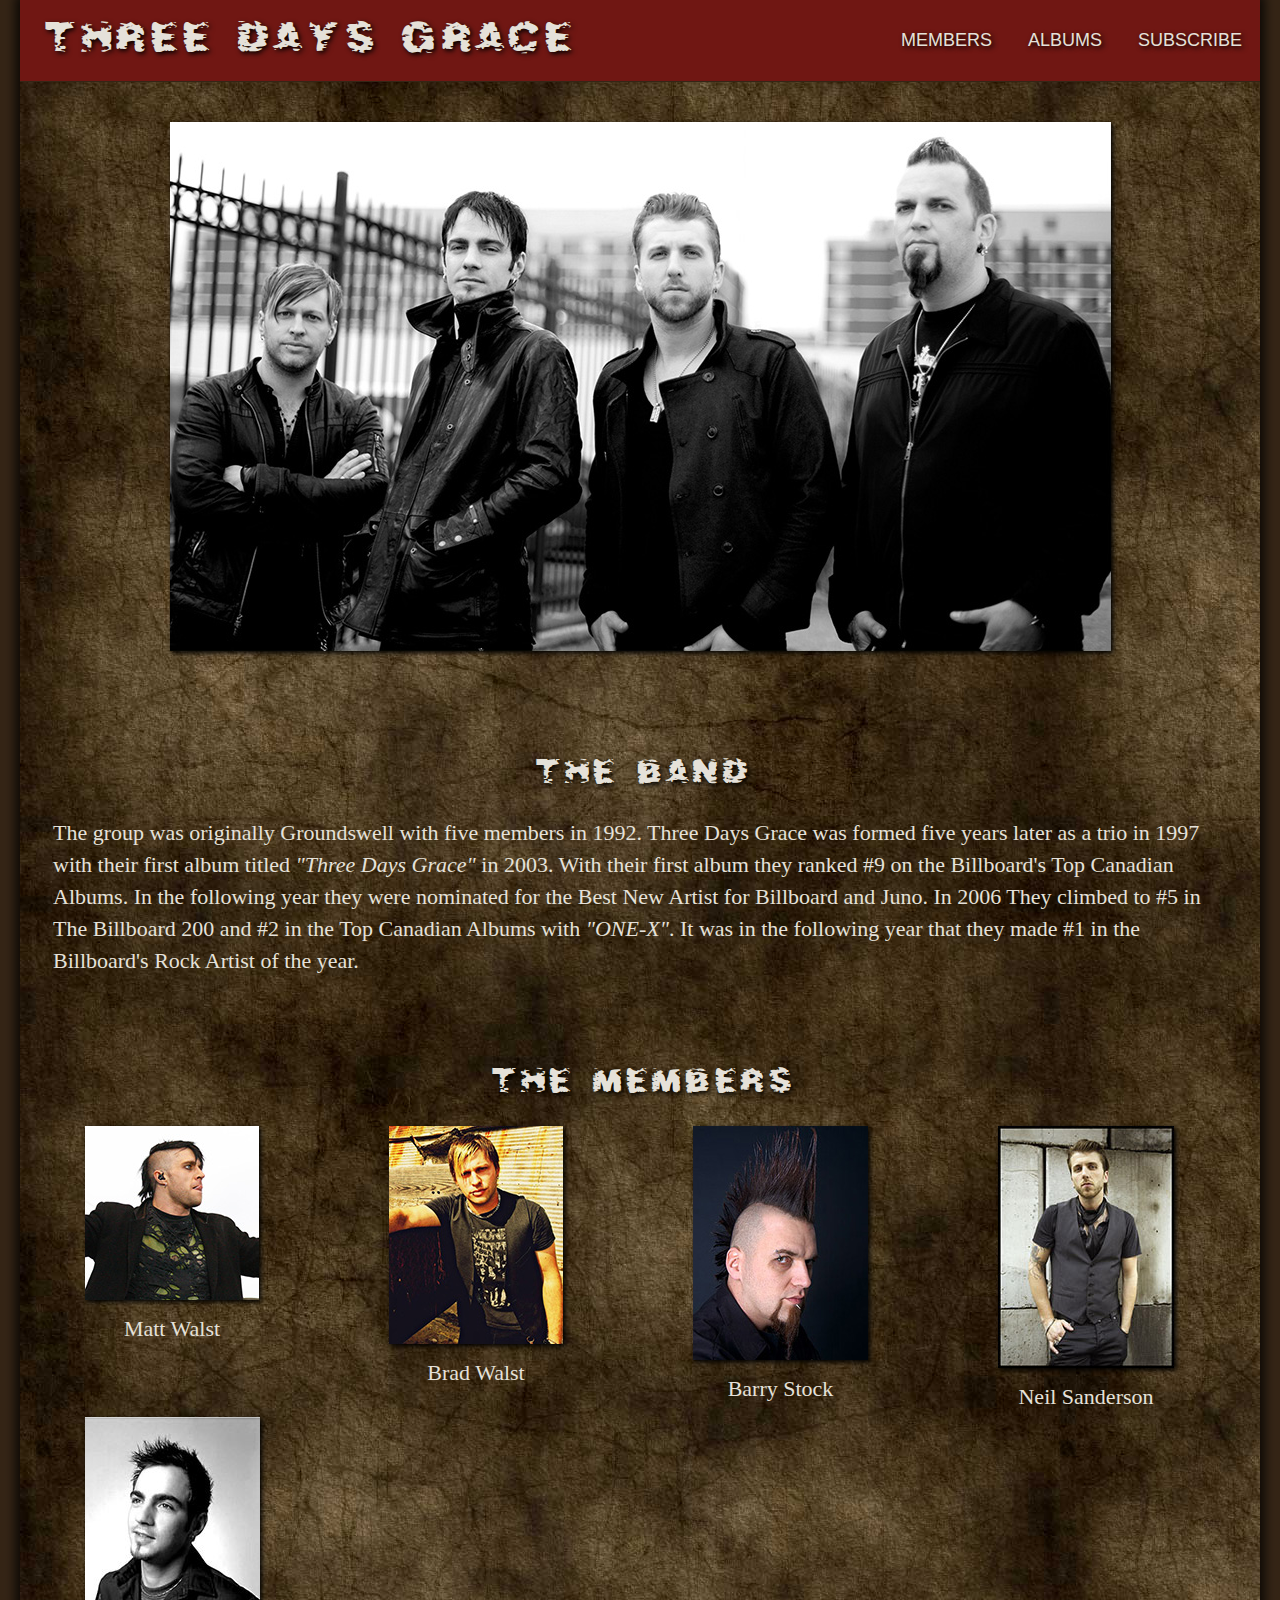
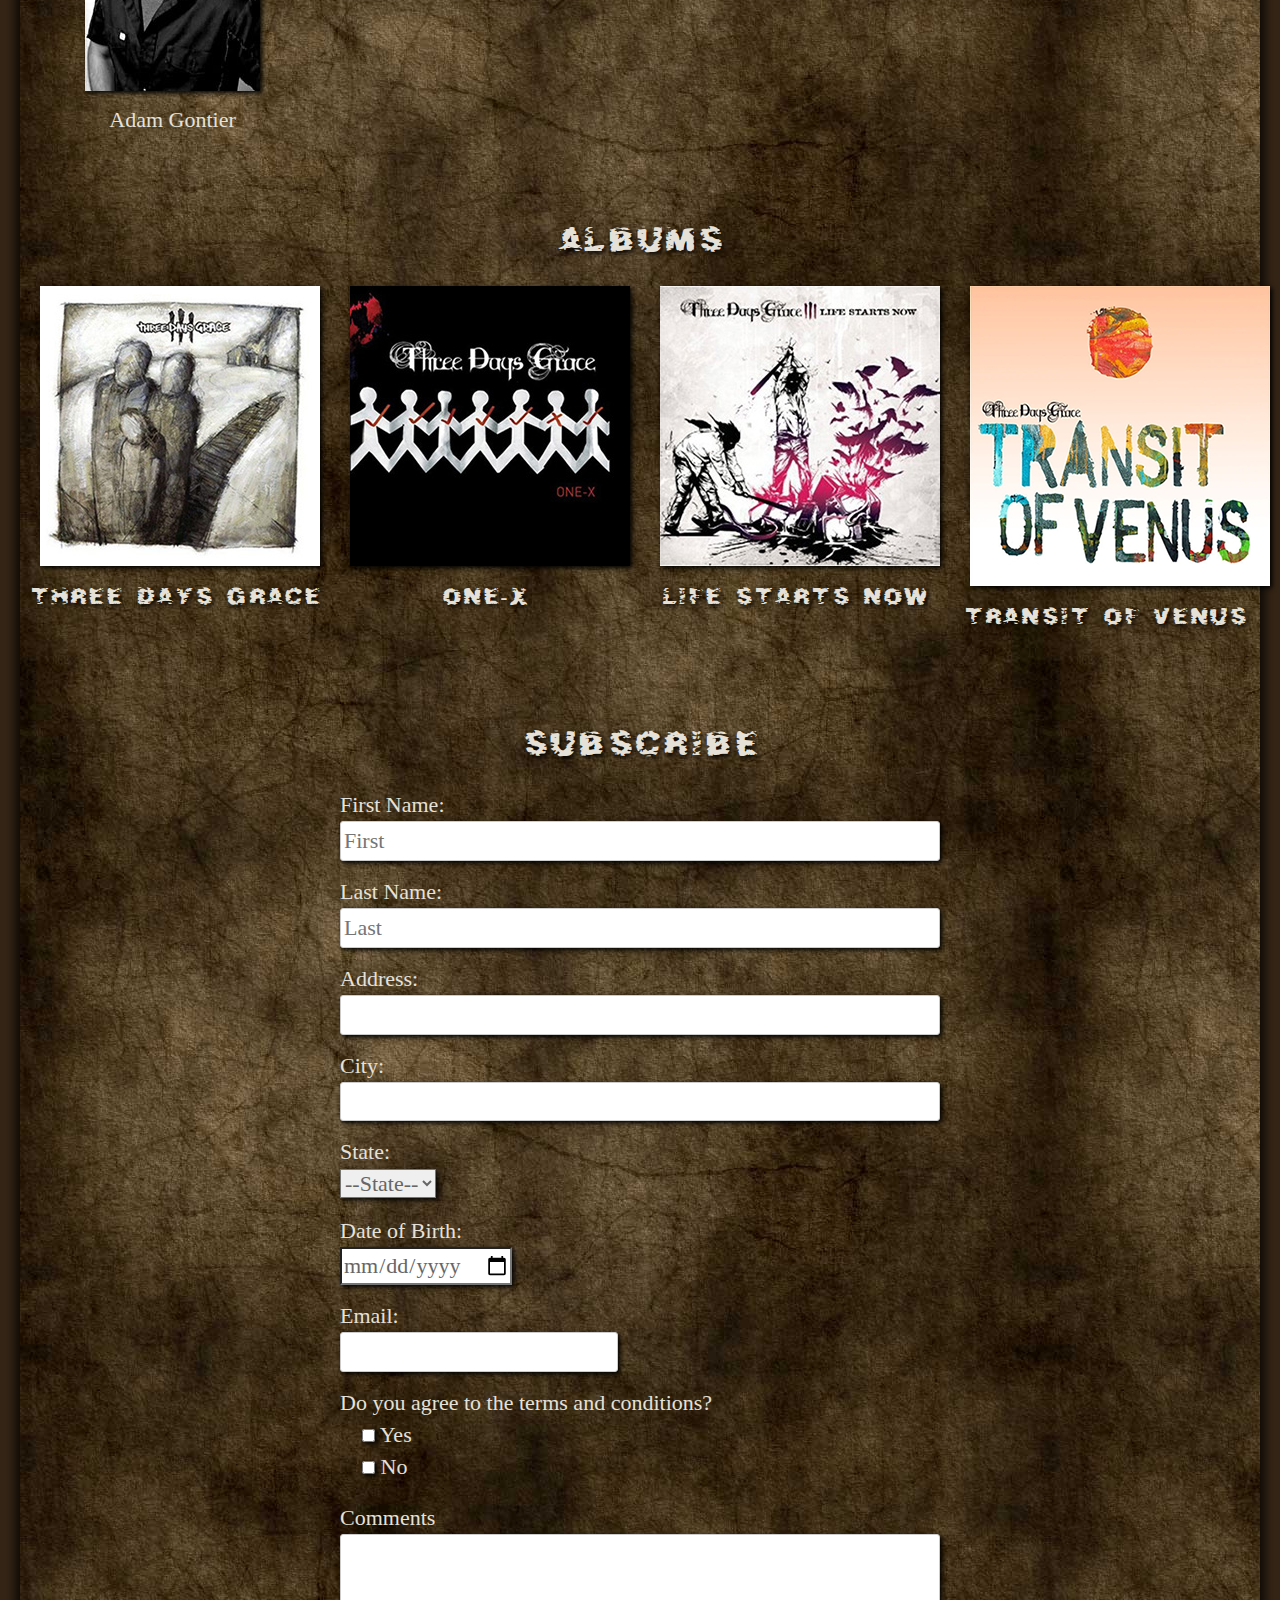
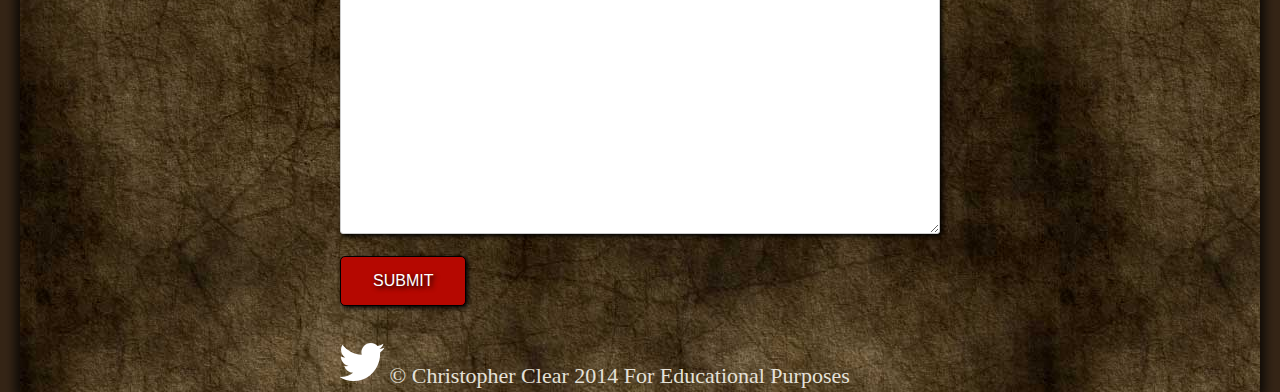
<file: index.html>
<!DOCTYPE html>
<html lang="en">

<head>
	<meta charset="utf-8">
	<title>Three Days Grace</title>
	<meta name="description" content="Three Days Grace Discography">
	<meta name="author" content="Christopher Clear">
	<meta name="viewport" content="width=device-width, initial-scale=1.0">
   <link rel="icon" type="image/png" href="http://disc-after.dannygsmith.me/images/3.png" />
   <link rel="stylesheet" type="text/css" href="style.css">
</head>

<!--BODY-->
<body class="cf">
<div id="wrapper">
<header id="nav-anchor"> <h1 id="top" class="form">Three Days Grace</h1>
	<nav>
		<ul class="main-navigation">
			<li class="li"><a href="#members" class="a"> Members</a></li>
			<li class="li"><a href="#album" class="a">Albums</a></li>
			<li class="li"><a href="#yellow" class="a">Subscribe</a></li>
		</ul>
	</nav>
</header>

<div class="image">
   <img src="images/members.jpg" alt="Band Members" class="imgrt">
</div>

<!--ARTICLE-->
<article>
	<section class="the-band group">
		<h2> The Band</h2>
		<p> The group was originally Groundswell with five members in 1992. Three Days Grace was formed five years later as a trio in 1997 with their first album titled <em>"Three Days Grace"</em> in 2003. With their first album they ranked #9 on the Billboard's Top Canadian Albums. In the following year they were nominated for the Best New Artist for Billboard and Juno. In 2006 They climbed to #5 in The Billboard 200 and #2 in the Top Canadian Albums with <em>"ONE-X"</em>. It was in the following year that they made #1 in the Billboard's Rock Artist of the year.
		</p>
	</section>

	<section class="table group">
		<h2 id="members">The Members</h2>

		<div class="bio">
			<figure id="fig1">
				<img src="images/matt.jpg" alt="Matt Walst" class="photo">
				<figcaption>Matt Walst</figcaption>
			</figure>
			<p id="fig1p"></p>
		</div>
		<div class="bio">
			<figure id="fig2">
				<img src="images/brad.jpg" alt="Brad Walst" class="photo">
				<figcaption>Brad Walst</figcaption>
			</figure>
			<p id="fig2p"></p>
		</div>

		<div class="bio">
			<figure id="fig3">
				<img src="images/barry.jpg" alt="Barry Stock" class="photo">
				<figcaption>Barry Stock</figcaption>
			</figure>
			<p id="fig3p"></p>
		</div>
		<div class="bio">
			<figure id="fig4">
				<img src="images/neil.jpg" alt="Neil Sanderson" class="photo">
				<figcaption>Neil Sanderson</figcaption>
			</figure>
			<p id="fig4p"></p>
		</div>
		<div class="bio">
			<figure id="fig5">
				<img src="images/adam.jpg" alt="Adam Gontier" class="photo">
				<figcaption>Adam Gontier</figcaption>
			</figure>
			<p id="fig5p"></p>
		</div>
	</section>
	
	<h2 id="album">Albums</h2>
	<div class="disc group">
		<div class="albums">
			<figure id="album1">
				<img src="images/albumart4.jpg" alt="Three Days Grace" class="album">
				<figcaption><h3>Three Days Grace</h3></figcaption>
			</figure>
			<div id="album1p"></div>
		</div>
		<div class="albums">
			<figure id="album2">
				<img src="images/albumart3.jpg" alt="ONE-X" class="album">
				<figcaption><h3>ONE-X</h3></figcaption>
			</figure>
			<div id="album2p"></div>
		</div>
		<div class="albums">
			<figure id="album3">
				<img src="images/albumart2.jpg" alt="Life Starts Now" class="album">
				<figcaption><h3>Life Starts Now</h3></figcaption>
			</figure>
			<div id="album3p"></div>
		</div>
		<div class="albums">
			<figure id="album4">
				<img src="images/albumart1.png" alt="Transit of Venus" class="album">
				<figcaption><h3>Transit of Venus</h3></figcaption>
			</figure>
			<div id="album4p"></div>
		</div>
	</div>
</article>
<!--END ARTICLE-->

<!--ASIDE-->
<aside>
	<h2 id="yellow">Subscribe</h2>
	<form>
		<div>
			<label for="fname">First Name: </label>
			<div class="myinput">
				<input id="fname" type="text" placeholder="First"/>
			</div>
		</div>

		<div>
			<label for="lname">Last Name: </label>
			<div class="myinput">
				<input type="text" id="lname" placeholder="Last"/>
			</div>
		</div>

		<div>
			<label for="address">Address: </label>
			<div class="myinput">
				<input type="text" id="address"/>
			</div>
		</div>

		<div>
			<label for="city">City: </label>
			<div class="myinput">
				<input type="text" id="city"/>
			</div>
		</div>

		<div>
			<label for="state">State:</label>
			<div class="myinput">
				<select id="state">
					<option value="" disabled selected>--State--</option>
					<option value="Alabama">AL</option>
					<option value="Alaska">AK</option>
					<option value="Arizona">AZ</option>
					<option value="Arkansas">AR</option>
					<option value="California">CA</option>
					<option value="Colorado">CO</option>
					<option value="Conneticut">CT</option>
					<option value="Delaware">DE</option>
					<option value="Florida">FL</option>
					<option value="Gerogia">GA</option>
					<option value="Hawaii">HI</option>
					<option value="Idaho">ID</option>
					<option value="Illinois">IL</option>
					<option value="Indiana">IN</option>
					<option value="Iowa">IA</option>
					<option value="Kansas">KS</option>
					<option value="Kentucky">KY</option>
					<option value="Louisiana">LA</option>
					<option value="Maine">ME</option>
					<option value="Maryland">MD</option>
					<option value="Massachusetts">MA</option>
					<option value="Michigan">MI</option>
					<option value="Minnesota">MN</option>
					<option value="Mississippi">MS</option>
					<option value="Missouri">MO</option>
					<option value="Montana">MT</option>
					<option value="Nebraska">NE</option>
					<option value="Nevada">NV</option>
					<option value="New Hampshire">NH</option>
					<option value="New Jersey">NJ</option>
					<option value="New Mexico">NM</option>
					<option value="New York">NY</option>
					<option value="North Carolina">NC</option>
					<option value="North Dakota">ND</option>
					<option value="Ohio">OH</option>
					<option value="Oklahoma">OK</option>
					<option value="Oregon">OR</option>
					<option value="Pennsylvania">PA</option>
					<option value="Rhode Island">RI</option>
					<option value="South Carolina">SC</option>
					<option value="South Dakota">SD</option>
					<option value="Tennessee">TN</option>
					<option value="Texaas">TX</option>
					<option value="Utah">UT</option>
					<option value="Vermont">VT</option>
					<option value="Virginia">VA</option>
					<option value="Washington">WA</option>
					<option value="West Virginia">WV</option>
					<option value="Wisconsin">WI</option>
					<option value="Wyoming">WY</option>
				</select>
			</div>
		</div>

		<div>
			<label>Date of Birth: </label>
			<div class="myinput">
				<input type="date"/>
			</div>
		</div>

		<div>
			<label>Email: </label>
			<div class="myinput">
				<input type="email"/>
			</div>
		</div>

		<div class="group">Do you agree to the terms and conditions?
			<ul class="terms group">
				<li><input type="checkbox" value="Yes"/> Yes </li>
				<li><input type="checkbox" value="No"/> No  </li>
			</ul>
		</div>
		<div class="comments">
			<label>Comments </label>
			<div class="myinput">
				<textarea></textarea>
			</div>
		</div>
		<div><input type="submit" value="SUBMIT"/></div>
	</form>

</aside>

	<p id="content"></p>

	<!--END ASIDE-->
<footer class="cf">
   <div class="menu-social group" >
         <a href="https://twitter.com/chrisclear22"><img src="images/twitter.png" alt="twitter" class="tweet"></a>
            &copy; Christopher Clear 2014 For Educational Purposes
   </div>
</footer>
</div>
<a href="#0" class="cd-top">Top</a>
<script type="application/javascript" src="https://code.jquery.com/jquery-1.11.2.min.js"></script>
<script src='js/smooth-scroll.js'></script>
<script src='js/jquery.scrollto.js'></script>

<script>
	jQuery(function() {

		$(function(){
			$('#fig1p').hide();
			$('#fig2p').hide();
			$('#fig3p').hide();
			$('#fig4p').hide();
			$('#fig5p').hide();

			$('#album1p').hide();
			$('#album2p').hide();
			$('#album3p').hide();
			$('#album4p').hide();
		});

		$("#fig1").click(function() {
			getData( "#fig1p", "data/fig1p.html" );
			$("#fig1p").toggle(500);
		});

		$("#fig2").click(function() {
			getData( "#fig2p", "data/fig2p.html" );
			$("#fig2p").toggle(500);
		});

		$("#fig3").click(function() {
			getData( "#fig3p", "data/fig3p.html" );
			$("#fig3p").toggle(500);
		});

		$("#fig4").click(function() {
			getData( "#fig4p", "data/fig4p.html" );
			$("#fig4p").toggle(500);
		});

		$("#fig5").click(function() {
			getData( "#fig5p", "data/fig5p.html" );
			$("#fig5p").toggle(500);
		});

		$("#album1").click(function() {
			getData( "#album1p", "data/album1.html" );
			$("#album1p").toggle(500);
		});

		$("#album2").click(function() {
			getData( "#album2p", "data/album2.html" );
			$("#album2p").toggle(500);
		});

		$("#album3").click(function() {
			getData( "#album3p", "data/album3.html" );
			$("#album3p").toggle(500);
		});

		$("#album4").click(function() {
			getData( "#album4p", "data/album4.html" );
			$("#album4p").toggle(500);
		});
	});

	function getData( dataID, dataFile ) {
		// the load() shorthand method performs the common task of
		// retrieving HTML content and inserts the returned
		// content into the specified element.
		$( dataID ).load( dataFile );
	}
</script>
<!-- http://codyhouse.co/gem/back-to-top/ -->
<script>
	jQuery(document).ready(function($){
		// browser window scroll (in pixels) after which the "back to top" link is shown
		var offset = 300,
		//browser window scroll (in pixels) after which the "back to top" link opacity is reduced
				offset_opacity = 1200,
		//duration of the top scrolling animation (in ms)
				scroll_top_duration = 700,
		//grab the "back to top" link
				$back_to_top = $('.cd-top');

		//hide or show the "back to top" link
		$(window).scroll(function(){
			( $(this).scrollTop() > offset ) ? $back_to_top.addClass('cd-is-visible') : $back_to_top.removeClass('cd-is-visible cd-fade-out');
			if( $(this).scrollTop() > offset_opacity ) {
				$back_to_top.addClass('cd-fade-out');
			}
		});

		//smooth scroll to top
		$back_to_top.on('click', function(event){
			event.preventDefault();
			$('body,html').animate({
						scrollTop: 0 ,
					}, scroll_top_duration
			);
		});

	});
</script>
<!--https://github.com/cferdinandi/smooth-scroll-->
<script>
	smoothScroll.init({
		speed: 1000,
		easing: 'easeInOutCubic',
		offset: 0,
		updateURL: true,
		callbackBefore: function ( toggle, anchor ) {},
		callbackAfter: function ( toggle, anchor ) {}
	});
</script>
<!--http://callmenick.com/2013/04/22/single-page-site-with-smooth-scrolling-highlighted-link-and-fixed-navigation/-->
<script>
	$(document).ready(function(){
		/**
		 * This part does the "fixed navigation after scroll" functionality
		 * We use the jQuery function scroll() to recalculate our variables as the
		 * page is scrolled/
		 */
		$(window).scroll(function(){
			var window_top = $(window).scrollTop() + 12; // the "12" should equal the margin-top value for nav.stick
			var div_top = $('#nav-anchor').offset().top;
			if (window_top > div_top) {
				$('nav').addClass('stick');
			} else {
				$('nav').removeClass('stick');
			}
		});

		/**
		 * This part causes smooth scrolling using scrollto.js
		 * We target all a tags inside the nav, and apply the scrollto.js to it.
		 */
		$("nav a").click(function(evn){
			evn.preventDefault();
			$('html,body').scrollTo(this.hash, this.hash);
		});

		/**
		 * This part handles the highlighting functionality.
		 * We use the scroll functionality again, some array creation and
		 * manipulation, class adding and class removing, and conditional testing
		 */
		var aChildren = $("nav li").children(); // find the a children of the list items
		var aArray = []; // create the empty aArray
		for (var i=0; i < aChildren.length; i++) {
			var aChild = aChildren[i];
			var ahref = $(aChild).attr('href');
			aArray.push(ahref);
		} // this for loop fills the aArray with attribute href values

		$(window).scroll(function(){
			var windowPos = $(window).scrollTop(); // get the offset of the window from the top of page
			var windowHeight = $(window).height(); // get the height of the window
			var docHeight = $(document).height();

			for (var i=0; i < aArray.length; i++) {
				var theID = aArray[i];
				var divPos = $(theID).offset().top; // get the offset of the div from the top of page
				var divHeight = $(theID).height(); // get the height of the div in question
				if (windowPos >= divPos && windowPos < (divPos + divHeight)) {
					$("a[href='" + theID + "']").addClass("nav-active");
				} else {
					$("a[href='" + theID + "']").removeClass("nav-active");
				}
			}

			if(windowPos + windowHeight == docHeight) {
				if (!$("nav li:last-child a").hasClass("nav-active")) {
					var navActiveCurrent = $(".nav-active").attr("href");
					$("a[href='" + navActiveCurrent + "']").removeClass("nav-active");
					$("nav li:last-child a").addClass("nav-active");
				}
			}
		});
	});

</script>

</body>
<!--<END BODY-->

</html>
</file>
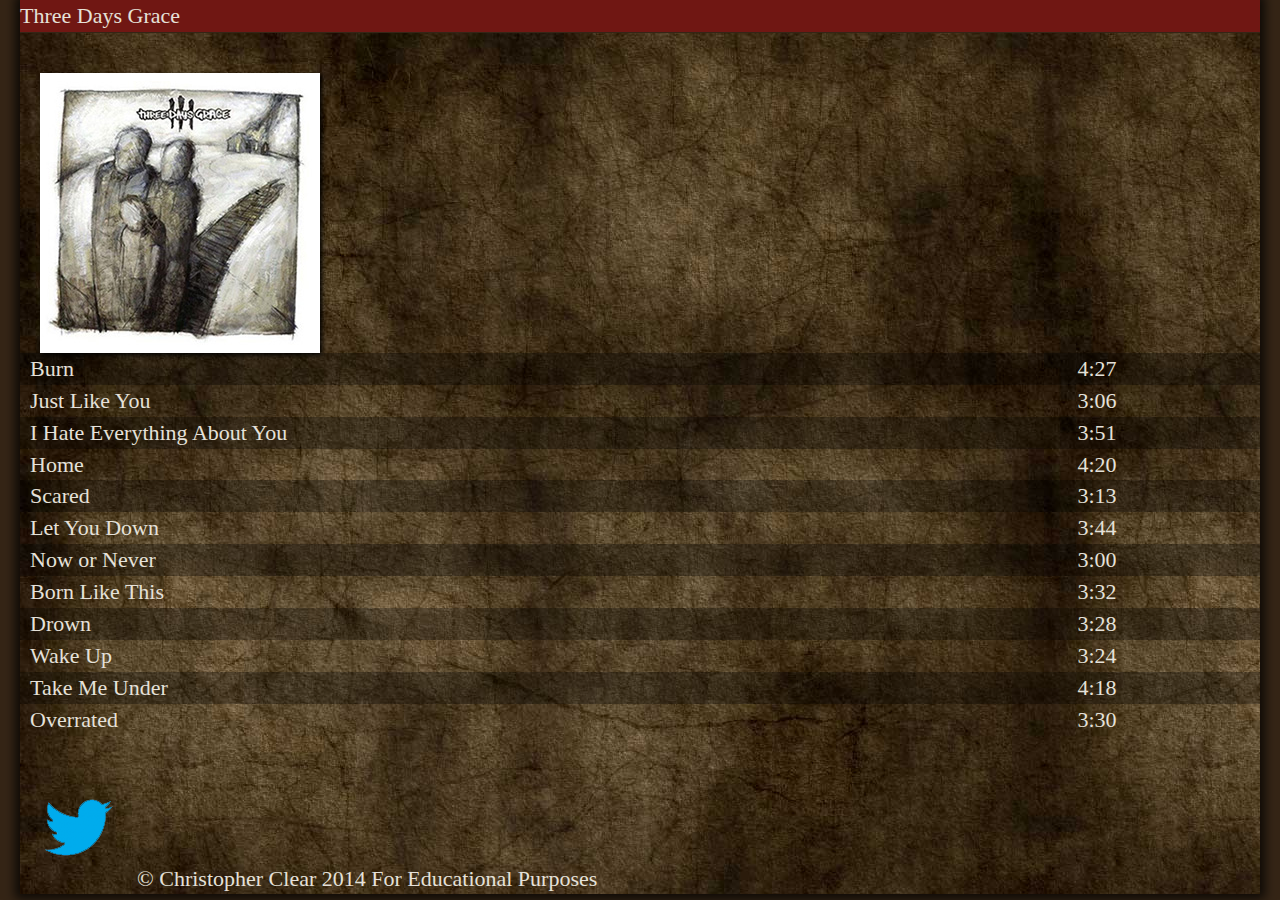
<file: album1.html>
<!DOCTYPE html>
<html lang="en">

<head>
	<meta charset="utf-8">
	<title>Three Days Grace</title>
	<meta name="description" content="Three Days Grace Discography">
	<meta name="author" content="Christopher Clear">
	<meta name="viewport" content="width=device-width, initial-scale=1.0">
	<link href='http://fonts.googleapis.com/css?family=Bilbo+Swash+Caps%20Nobile|UnifrakturMaguntia' rel='stylesheet' type='text/css'>
	<link rel="stylesheet" type="text/css" href="style.css">
</head>
<!--BODY-->
<body class="cf">
	<div id="wrapper">
	<header><a href="index.html">Three Days Grace</a></header>
	<img src="images/albumart4.jpg" alt="Three Days Grace" class="album imgrt">


	<table>
		<tr class="red">
			<td>Burn</td>
			<td>4:27</td>
		</tr>
		<tr>
			<td>Just Like You</td>
			<td>3:06</td>
		</tr>
		<tr class="red">
			<td>I Hate Everything About You	</td>
			<td>3:51</td>
		</tr>
		<tr>
			<td>Home</td>
			<td>4:20</td>
		</tr>
		<tr class="red">
			<td>Scared</td>
			<td>3:13</td>
		</tr>
		<tr>
			<td>Let You Down</td>
			<td>3:44</td>
		</tr>
		<tr class="red">
			<td>Now or Never</td>
			<td>3:00</td>
		</tr>
		<tr>
			<td>Born Like This</td>
			<td>3:32</td>
		</tr>
		<tr class="red">
			<td>Drown</td>
			<td>3:28</td>
		</tr>
		<tr>
			<td>Wake Up</td>
			<td>3:24</td>
		</tr>
		<tr class="red">
			<td>Take Me Under</td>
			<td>4:18</td>
		</tr>
		<tr>
			<td>Overrated</td>
			<td>3:30</td>
		</table>

<footer class="cf">
	<a href="http://twitter.com/chrisclear22"><img src="images/tweet.png" alt="twitter" class="tweet"></a>&copy; <a href="source.html">Christopher Clear 2014 For Educational Purposes</a><br>
</footer>
</div>
</body>
<!--END BODY-->

</html>
</file>
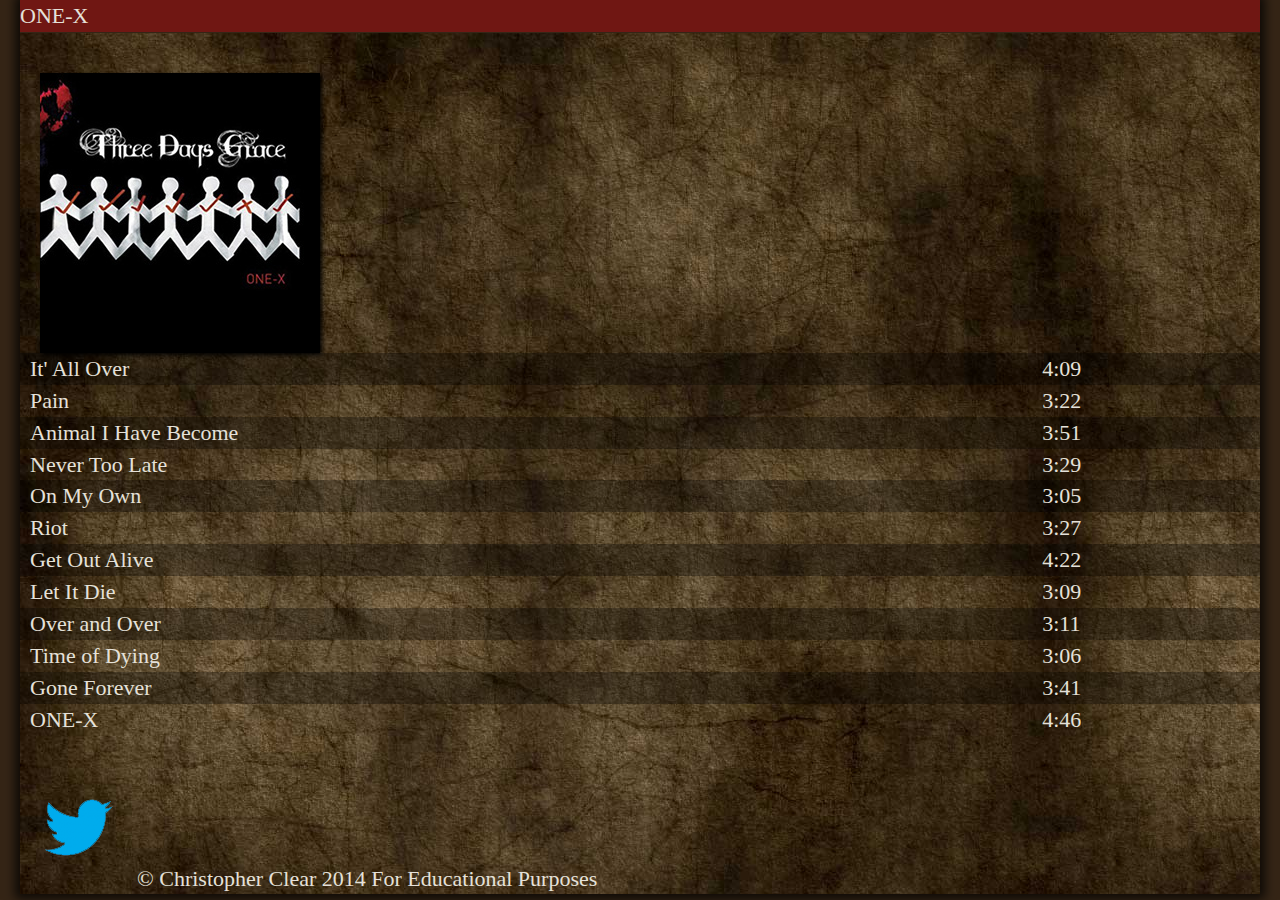
<file: album2.html>
<!DOCTYPE html>
<html lang="en">

<head>
	<meta charset="utf-8">
	<title>Three Days Grace</title>
	<meta name="description" content="Three Days Grace Discography">
	<meta name="author" content="Christopher Clear">
	<meta name="viewport" content="width=device-width, initial-scale=1.0">
	<link href='http://fonts.googleapis.com/css?family=Bilbo+Swash+Caps%20Nobile|UnifrakturMaguntia' rel='stylesheet' type='text/css'>
	<link rel="stylesheet" type="text/css" href="style.css">
</head>

<!--BODY-->
<body class="cf">
	<div id="wrapper">
	<header><a href="index.html">ONE-X</a></header>
	<img src="images/albumart3.jpg" alt="ONE-X" class="album imgrt">

	
	<table>
		<tr class="red">
			<td>It' All Over</td>
			<td>4:09</td>
		</tr>
		<tr>
			<td>Pain</td>
			<td>3:22</td>
		</tr>
		<tr class="red">
			<td>Animal I Have Become</td>
			<td>3:51</td>
		</tr>
		<tr>
			<td>Never Too Late</td>
			<td>3:29</td>
		</tr>
		<tr class="red">
			<td>On My Own</td>
			<td>3:05</td>
		</tr>
		<tr>
			<td>Riot</td>
			<td>3:27</td>
		</tr>
		<tr class="red">
			<td>Get Out Alive</td>
			<td>4:22</td>
		</tr>
		<tr>
			<td>Let It Die</td>
			<td>3:09</td>
		</tr>
		<tr class="red">
			<td>Over and Over</td>
			<td>3:11</td>
		</tr>
		<tr>
			<td>Time of Dying</td>
			<td>3:06</td>
		</tr>
		<tr class="red">
			<td>Gone Forever</td>
			<td>3:41</td>
		</tr>
		<tr>
			<td>ONE-X</td>
			<td>4:46</td>
		</tr>
	</table>

<footer class="cf">
	<a href="http://twitter.com/chrisclear22"><img src="images/tweet.png" alt="twitter" class="tweet"></a>&copy; <a href="source.html">Christopher Clear 2014 For Educational Purposes</a><br>
</footer>
</div>
</body>
<!--END BODY-->
</html>
</file>
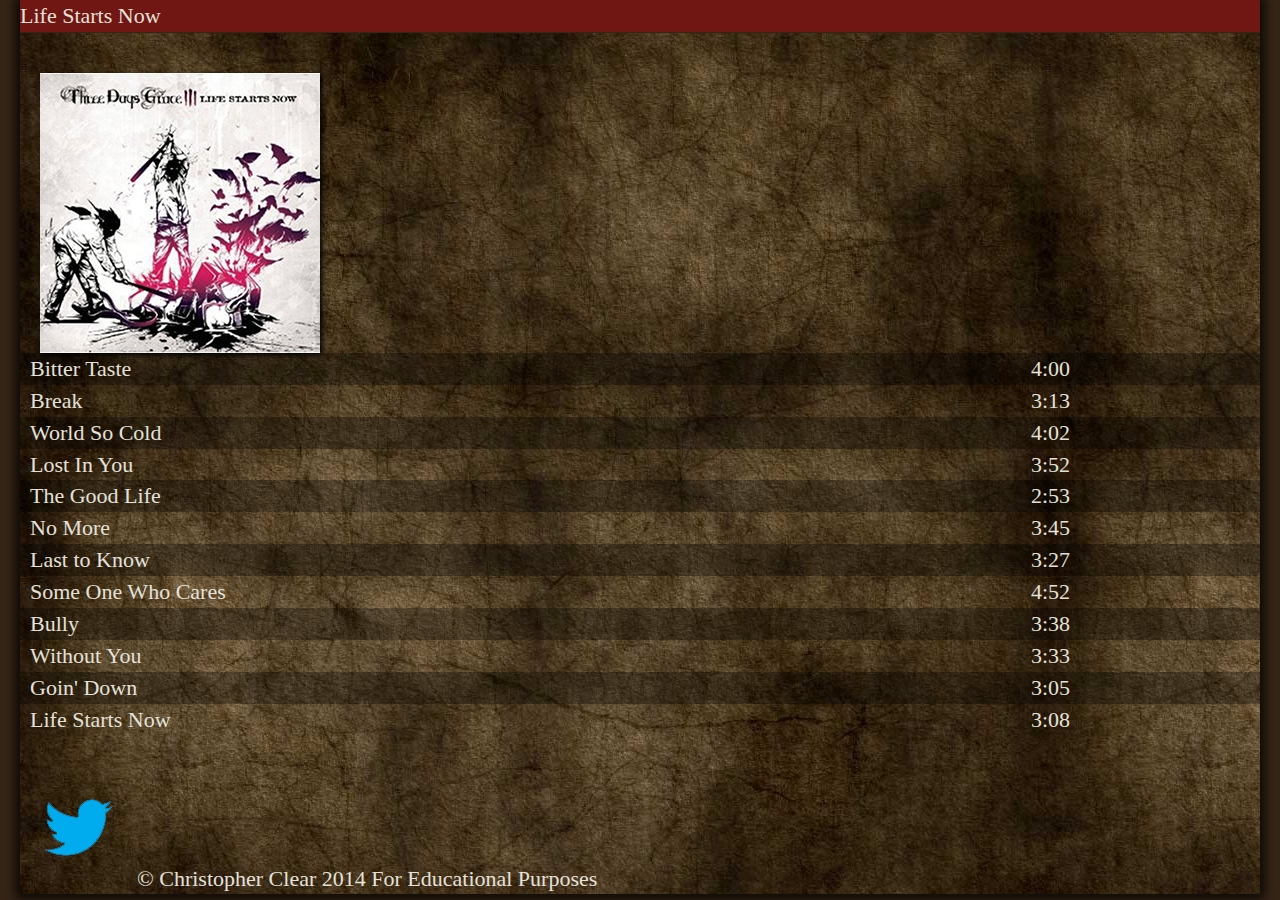
<file: album3.html>
<!DOCTYPE html>
<html lang="en">

<head>
	<meta charset="utf-8">
	<title>Three Days Gracea</title>
	<meta name="description" content="Three Days Grace Discography">
	<meta name="author" content="Christopher Clear">
	<meta name="viewport" content="width=device-width, initial-scale=1.0">
	<link href='http://fonts.googleapis.com/css?family=Bilbo+Swash+Caps%20Nobile|UnifrakturMaguntia' rel='stylesheet' type='text/css'>
	<link rel="stylesheet" type="text/css" href="style.css">
</head>

<!--BODY-->
<body class="cf">
	<div id="wrapper" class="cf">
	<header><a href="index.html">Life Starts Now</a></header>
	<img src="images/albumart2.jpg" alt="Life Starts Now" class="album imgrt">

	
	<table>
		<tr class="red">
			<td>Bitter Taste</td>
			<td>4:00</td>
		</tr>
		<tr>
			<td>Break</td>
			<td>3:13</td>
		</tr>
		<tr class="red">
			<td>World So Cold</td>
			<td>4:02</td>
		</tr>
		<tr>
			<td>Lost In You</td>
			<td>3:52</td>
		</tr>
		<tr class="red">
			<td>The Good Life</td>
			<td>2:53</td>
		</tr>
		<tr>
			<td>No More</td>
			<td>3:45</td>
		</tr>
		<tr class="red">
			<td>Last to Know</td>
			<td>3:27</td>
		</tr>
		<tr>
			<td>Some One Who Cares</td>
			<td>4:52</td>
		</tr>
		<tr class="red">
			<td>Bully</td>
			<td>3:38</td>
		</tr>
		<tr>
			<td>Without You</td>
			<td>3:33</td>
		</tr>
		<tr class="red">
			<td>Goin' Down</td>
			<td>3:05</td>
		</tr>
		<tr>
			<td>Life Starts Now</td>
			<td>3:08</td>
		</table>

<footer class="cf">
	<a href="http://twitter.com/chrisclear22"><img src="images/tweet.png" alt="twitter" class="tweet"></a>&copy; <a href="source.html">Christopher Clear 2014 For Educational Purposes</a><br>
</footer>
</div>
</body>
<!--END BODY-->
</html>
</file>
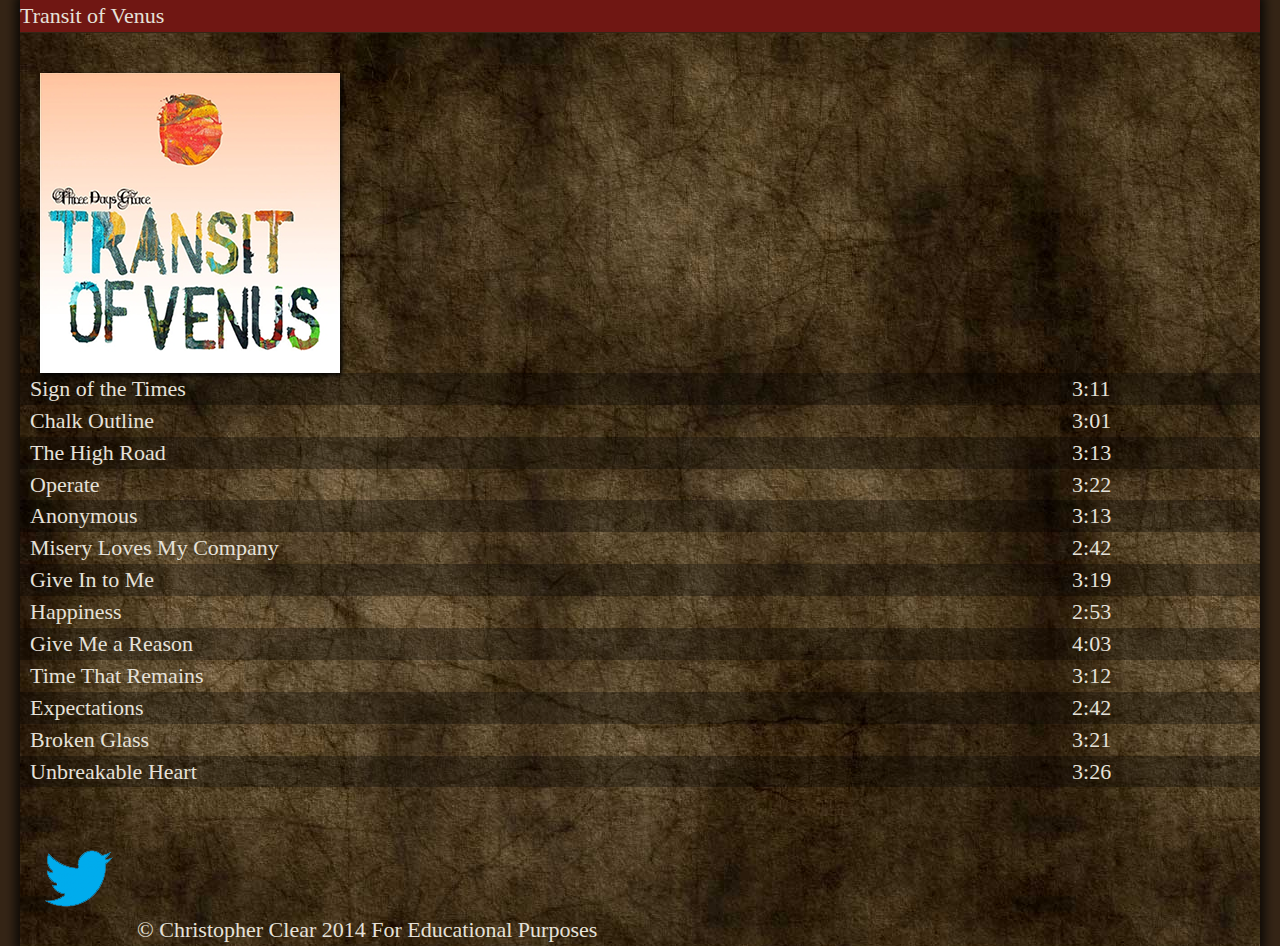
<file: album4.html>
<!DOCTYPE html>
<html lang="en">

<head>
	<meta charset="utf-8">
	<title>Three Days Grace</title>
	<meta name="description" content="Three Days Grace Discography">
	<meta name="author" content="Christopher Clear">
	<meta name="viewport" content="width=device-width, initial-scale=1.0">
	<link href='http://fonts.googleapis.com/css?family=Bilbo+Swash+Caps%20Nobile|UnifrakturMaguntia' rel='stylesheet' type='text/css'>
	<link rel="stylesheet" type="text/css" href="style.css">
</head>

<!--BODY-->
<body class="cf">
	<div id="wrapper">
	<header><a href="index.html">Transit of Venus</a></header>
	<img src="images/albumart1.png" alt="Transit of Venus" class="album imgrt">

	<table>
		<tr class="red">		
			<td>Sign of the Times</td>
			<td>3:11</td>
		</tr>
		<tr>
			<td>Chalk Outline</td>
			<td>3:01</td>
		</tr>
		<tr class="red">
			<td>The High Road</td>
			<td>3:13</td>
		</tr>
		<tr>
			<td>Operate</td>
			<td>3:22</td>
		</tr>
		<tr class="red">
			<td>Anonymous</td>
			<td>3:13</td>
		</tr>
		<tr>
			<td>Misery Loves My Company</td>
			<td>2:42</td>
		</tr>
		<tr class="red">
			<td>Give In to Me</td>
			<td>3:19</td>
		</tr>
		<tr>
			<td> Happiness</td>
			<td>2:53</td>
		</tr>
		<tr class="red">
			<td>Give Me a Reason</td>
			<td>4:03</td>
		</tr>
		<tr>
			<td>Time That Remains</td>
			<td>3:12</td>
		</tr>
		<tr class="red">
			<td>Expectations</td>
			<td>2:42</td>
		</tr>
		<tr>
			<td>Broken Glass</td>
			<td>3:21</td>
		</tr>
		<tr class="red">
			<td>Unbreakable Heart</td>
			<td>3:26</td>
		
		</table>

<footer class="cf">
	<a href="http://twitter.com/chrisclear22"><img src="images/tweet.png" alt="twitter" class="tweet"></a>&copy; <a href="source.html">Christopher Clear 2014 For Educational Purposes</a><br>
</footer>
</div>
</body>
<!--END BODY-->
</html>
</file>
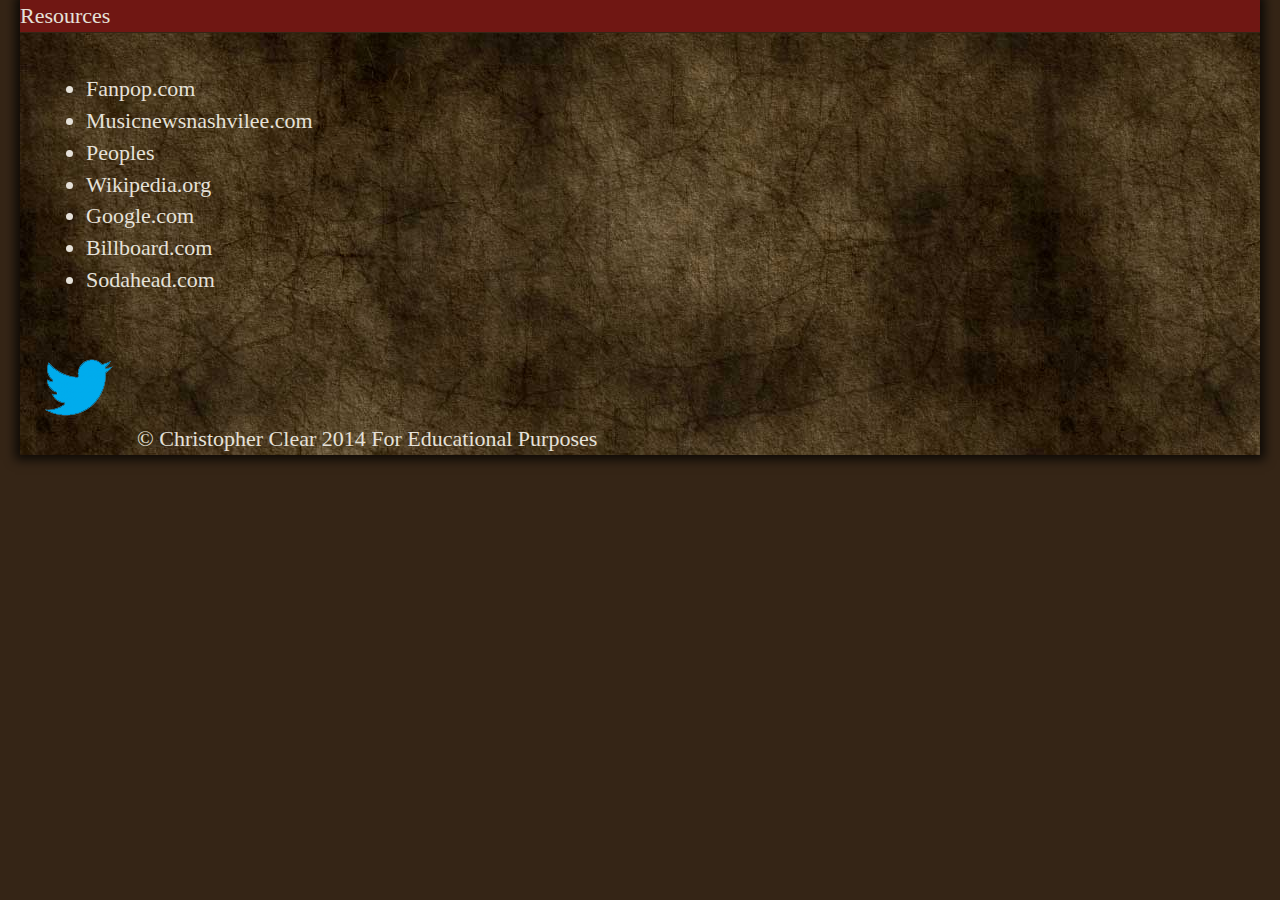
<file: source.html>
<!DOCTYPE html>
<html lang="en">

<head>
	<meta charset="utf-8">
	<title>Three Days Grace</title>
	<meta name="description" content="Three Days Grace Discography">
	<meta name="author" content="Christopher Clear">
	<meta name="viewport" content="width=device-width, initial-scale=1.0">
	<link href='http://fonts.googleapis.com/css?family=Bilbo+Swash+Caps%20Nobile|UnifrakturMaguntia' rel='stylesheet' type='text/css'>
	<link rel="stylesheet" type="text/css" href="style.css">
</head>

<!--BODY-->
<body class="cf">
	<div id="wrapper">
	<header><a href="index.html">Resources</a></header>
	<ul>
		<li><a href="http://www.fanpop.com">Fanpop.com</a></li>
		<li><a href="http://www.musicnewsnashville.com">Musicnewsnashvilee.com</a></li>
		<li><a href="http://www.peoples.ru">Peoples</a></li>
		<li><a href="http://pt.wikipedia.org/wiki/Matt_Walst">Wikipedia.org</a></li>
		<li><a href="http://www.google.com">Google.com</a></li>
		<li><a href="http://www.billboard.com/artist/419567/three-days-grace/biography">Billboard.com</a></li>
		<li><a href="http://www.sodahead.com">Sodahead.com</a></li>
	</ul>

<footer class="cf">
	<a href="http://twitter.com/chrisclear22"><img src="images/tweet.png" alt="twitter" class="tweet"></a>&copy; <a href="source.html">Christopher Clear 2014 For Educational Purposes</a><br>
</footer>
</div>
</body>
<!--END BODY-->
</html>
</file>
<file: style.css>
/* Christopher Clear

this css file is based on Underscores http://underscores.me/, (C) 2012-2014 Automattic, Inc.

Resetting and rebuilding styles have been helped along thanks to the fine work of
Eric Meyer http://meyerweb.com/eric/tools/css/reset/index.html
along with Nicolas Gallagher and Jonathan Neal http://necolas.github.com/normalize.css/
and Blueprint http://www.blueprintcss.org/

*/

/*--------------------------------------------------------------
>>> TABLE OF CONTENTS:
----------------------------------------------------------------
1.0 Reset
2.0 Typography
3.0 Elements
4.0 Forms
5.0 Navigation
	5.1 Links
	5.2 Menus
6.0 Accessibility
7.0 Alignments
8.0 Clearings
9.0 Header
10.0 Footer
11.0 Wrapper
12.0 Responsive

--------------------------------------------------------------*/

/*--------------------------------------------------------------
1.0 Reset
--------------------------------------------------------------*/
html, body, div, span, applet, object, iframe,
h1, h2, h3, h4, h5, h6, p, blockquote, pre,
a, abbr, acronym, address, big, cite, code,
del, dfn, em, font, ins, kbd, q, s, samp,
small, strike, strong, sub, sup, tt, var,
dl, dt, dd, ol, ul, li,
fieldset, form, label, legend,
table, caption, tbody, tfoot, thead, tr, th, td {
   border: 0;
   font-family: inherit;
   font-size: 100%;
   font-style: inherit;
   font-weight: inherit;
   margin: 0;
   outline: 0;
   padding: 0;
   vertical-align: baseline;
}

html {
   font-size: 62.5%;
   /* Corrects text resizing oddly in IE6/7 when body font-size is set using em units http://clagnut.com/blog/348/#c790 */ overflow-y: scroll; /* Keeps page centered in all browsers regardless of content height */
   -webkit-text-size-adjust: 100%; /* Prevents iOS text size adjust after orientation change, without disabling user zoom */
   -ms-text-size-adjust: 100%; /* www.456bereastreet.com/archive/201012/controlling_text_size_in_safari_for_ios_without_disabling_user_zoom/ */
   box-sizing: border-box; /* Apply a natural box layout model to the document; see http://www.paulirish.com/2012/box-sizing-border-box-ftw/ */
}

*,
*:before,
*:after {
   /* Inherit box-sizing to make it easier to change the property for components that leverage other behavior; see http://css-tricks.com/inheriting-box-sizing-probably-slightly-better-best-practice/ */
   box-sizing: inherit;
}

body {
   color: #404040;
   color: hsl(0, 0%, 25%);
   /*background: #160C00;*/
   background-color: #352516;
   font-size: 16px;
   font-size: 1.6rem;
   font-family: 'Times New Roman', serif;
   line-height: 1.5;
}

article,
aside,
details,
figcaption,
figure,
footer,
header,
main,
nav,
section {
   display: block;
}

ol,
ul {
   list-style: none;
}

table {
   /* tables still need 'cellspacing="0"' in the markup */
   border-collapse: separate;
   border-spacing: 0;
}

caption,
th,
td {
   font-weight: normal;
   text-align: left;
   padding-left: 10px;
}

blockquote:before,
blockquote:after,
q:before,
q:after {
   content: "";
}

blockquote,
q {
   quotes: "" "";
}

a:focus {
   outline: thin dotted;
}

a:hover,
a:active {
   outline: 0;
}

a img {
   border: 0;
}

/*--------------------------------------------------------------
2.0 Typography
--------------------------------------------------------------*/
body,
button,
input,
select,
textarea {
   color: #e5e1d9;
   font-family: 'Times New Roman', serif;
   font-size: 100%;
   font-size: 18px;
   font-size: 2.2rem;
   line-height: 1.45;
}
input[type="date"],
select {
   color: #666;
}

h1,
h2,
h3,
h4,
h5,
h6 {
   clear: both;
   color: #e5e1d9;
   font-family: 'after_shokregular', sans-serif;
   text-shadow: 2px 2px 5px #000;
}

h1 {
   font-size: 40px;
   font-size: 4.0rem;
}

h2 {
   font-size: 32px;
   font-size: 3.2rem;
   text-align: center;
   margin-bottom: 20px;
}

h3 {
   font-size: 22px;
   font-size: 2.2rem;
   text-align: center;
   line-height: 2.2em;
}

h4 {
   font-size: 20px;
   font-size: 2.0rem;
}

h5 {
   font-size: 20px;
   font-size: 2.0rem;
}

h6 {
   font-size: 18px;
   font-size: 1.8rem;
}

p {
   margin-bottom: 1.5em;
}

b,
strong {
   font-weight: bold;
}

dfn,
cite,
em,
i {
   font-style: italic;
}

blockquote {
   margin: 0 1.5em;
}

address {
   margin: 0 0 1.5em;
}

pre {
   background: #eee;
   font-family: "Courier 10 Pitch", Courier, monospace;
   font-size: 15px;
   font-size: 1.5rem;
   line-height: 1.6;
   margin-bottom: 1.6em;
   max-width: 100%;
   overflow: auto;
   padding: 1.6em;
}

code,
kbd,
tt,
var {
   font-family: Monaco, Consolas, "Andale Mono", "DejaVu Sans Mono", monospace;
   font-size: 15px;
   font-size: 1.5rem;
}

abbr,
acronym {
   border-bottom: 1px dotted #666;
   cursor: help;
}

mark,
ins {
   background: #fff9c0;
   text-decoration: none;
}

sup,
sub {
   font-size: 75%;
   height: 0;
   line-height: 0;
   position: relative;
   vertical-align: baseline;
}

sup {
   bottom: 1ex;
}

sub {
   top: .5ex;
}

small {
   font-size: 75%;
}

big {
   font-size: 125%;
}

/*--------------------------------------------------------------
3.0 Elements
--------------------------------------------------------------*/
hr {
   background-color: #ccc;
   border: 0;
   height: 1px;
   margin-bottom: 1.5em;
}

ul,
ol {
   margin: 0 0 1.5em 3em;
}

ul {
   list-style: disc;
}

ol {
   list-style: decimal;
}

li > ul,
li > ol {
   margin-bottom: 0;
   margin-left: 1.5em;
}

dt {
   font-weight: bold;
}

dd {
   margin: 0 1.5em 1.5em;
}

img {
   height: auto; /* Make sure images are scaled correctly. */
   max-width: 100%; /* Adhere to container width. */
}

figure {
   margin: 0;
}

table {
   margin: 0 0 1.5em;
   width: 100%;
}

th {
   font-weight: bold;
}

tr:nth-child(odd) {
   background-color: rgba(0,0,0,0.30);
}


/*--------------------------------------------------------------
4.0 Forms
--------------------------------------------------------------*/
button,
input,
select,
textarea {
   font-size: 100%; /* Corrects font size not being inherited in all browsers */
   margin: 0; /* Addresses margins set differently in IE6/7, F3/4, S5, Chrome */
   vertical-align: baseline; /* Improves appearance and consistency in all browsers */
   box-shadow: 2px 2px 5px #000;
}

button,
input[type="button"],
input[type="reset"],
input[type="submit"] {
   background: #b50801;
   border: 1px solid #000;
   border-radius: 5px;
   box-shadow: 2px 2px 5px #000;
   text-shadow: 2px 2px 5px #000;
   color: hsl(0, 0%, 100%);
   cursor: pointer; /* Improves usability and consistency of cursor style between image-type 'input' and others */
   font-size: 16px;
   font-size: 1.6rem;
   font-family: Helvetica, Arial, sans-serif;
   line-height: 1;
   padding: 1em 2em;
   text-transform: uppercase;
   -webkit-appearance: button; /* Corrects inability to style clickable 'input' types in iOS */

}

button:hover,
input[type="button"]:hover,
input[type="reset"]:hover,
input[type="submit"]:hover {
   background: #701713;
}

button:focus,
input[type="button"]:focus,
input[type="reset"]:focus,
input[type="submit"]:focus,
button:active,
input[type="button"]:active,
input[type="reset"]:active,
input[type="submit"]:active {
   background: #701713;
}

input[type="checkbox"],
input[type="radio"] {
   padding: 0; /* Addresses excess padding in IE8/9 */
}

input[type="search"] {
   box-sizing: content-box;
   -webkit-appearance: textfield; /* Addresses appearance set to searchfield in S5, Chrome */
}

input[type="search"]::-webkit-search-decoration {
   /* Corrects inner padding displayed oddly in S5, Chrome on OSX */
   -webkit-appearance: none;
}

input[type="text"],
input[type="email"],
input[type="url"],
input[type="password"],
input[type="search"],
textarea {
   color: #666;
   border: 1px solid #ccc;
   border-radius: 3px;
}

input[type="text"]:focus,
input[type="email"]:focus,
input[type="url"]:focus,
input[type="password"]:focus,
input[type="search"]:focus,
textarea:focus {
   color: #111;
}

input[type="text"],
input[type="email"],
input[type="url"],
input[type="password"],
input[type="search"] {
   padding: 3px;
}

textarea {
   overflow: auto; /* Removes default vertical scrollbar in IE6/7/8/9 */
   padding-left: 3px;
   vertical-align: top; /* Improves readability and alignment in all browsers */
}

form p span {
   width: 250px;
}

ul.terms {
   margin: 0 0 0 1em;
}

.terms {
   list-style: none;
}

.comments {
   margin-bottom: 1em;
}
.myinput {
   margin-bottom: 15px;
}
/*--------------------------------------------------------------
5.0 Navigation
--------------------------------------------------------------*/
/*--------------------------------------------------------------
5.1 Links
--------------------------------------------------------------*/
a {
   color: #e5e1d9;
   text-decoration: none;
}

a:visited {
   color: #e5e1d9;
}

a:hover,
a:focus {
   text-decoration: underline;
}

/*--------------------------------------------------------------
5.2 Menus
--------------------------------------------------------------*/

nav {
   float: right;
}

.main-navigation {
   clear: both;
   display: block;
   float: left;
   font-family: Helvetica, Arial, sans-serif;
   margin: 0;
   position: relative;
   text-transform: uppercase;
   width: 100%;
}

.main-navigation ul {
   list-style: none;
   margin: 0;
   padding-left: 0;
}

.main-navigation li {
   float: left;
   list-style-type: none;
   position: relative;
}

.main-navigation .main-menu li:first-child {
   padding-left: 200px;
}

.main-navigation a {
   color: #e5e1d9;
   display: block;
   font-size: 18px;
   font-size: 1.8rem;
   line-height: 4.5em;
   padding: 0 1em;
   text-decoration: none;
}

.main-navigation ul ul {
   background: #4d4d4d;
   background: hsl(0, 0%, 30%);
   display: none;
   float: left;
   left: 0;
   padding: 0;
   position: absolute;
   z-index: 99999;
}

.main-navigation ul ul ul {
   left: 100%;
   top: 0;
}

.main-navigation ul ul a {
   width: 200px;
}

.main-navigation li:hover > a {
   color: #fff;
   color: hsl(0, 0%, 100%);
   background: #b50801;
}

.main-navigation ul ul a:hover {
   background: #313131;
   background: hsl(0, 0%, 19%);
}

.main-navigation ul li:hover > ul {
   display: block;
}

.main-navigation ul ul li:hover > ul {
   left: 100%;
}

.main-navigation .current_page_item > a,
.main-navigation .current-menu-item > a,
.main-navigation .current_page_item > a:hover,
.main-navigation .current-menu-item > a:hover {
   background: #fff;
   color: #313131;
   color: hsl(0, 0%, 19%);
}

.main-navigation .current_page_ancestor {
   background: #4d4d4d;
   background: hsl(0, 0%, 30%);
}

.main-navigation ul ul .current_page_parent,
.main-navigation .current_page_parent .current_page_item > a {
   color: #fff;
   color: hsl(0, 0%, 100%);
   background: #313131;
   background: hsl(0, 0%, 19%);
}

.main-navigation ul.social-menu {
   float: right;
}

/* Small menu */
.menu-toggle {
   display: none;
}

.site-main .comment-navigation,
.site-main .paging-navigation,
.site-main .post-navigation {
   margin: 0 0 1.5em;
   overflow: hidden;
}

.comment-navigation .nav-previous,
.paging-navigation .nav-previous,
.post-navigation .nav-previous {
   float: left;
   width: 50%;
}

.comment-navigation .nav-next,
.paging-navigation .nav-next,
.post-navigation .nav-next {
   float: right;
   text-align: right;
   width: 50%;
}

/* Social Menu */

.menu-social {
   display: block;
   margin: 0 auto;
   width: 600px;
}
.menu-social ul {
   text-align: center;
   list-style: none;
}

.menu-social ul li {
   position: relative;
   display: inline-block;
}

.menu-social li a:before {
   display: inline-block;
   padding: 0 5px;
   vertical-align: top;
   font-family: 'Fontawesome';
   font-size: 20px;
   color: #fff;
   -webkit-font-smoothing: antialiased;
   content: '\f0c0';
}

.menu-social li a[href*="facebook.com"]::before {
   content: '\f09a';
}

.menu-social li a[href*="twitter.com"]::before {
   content: '\f099';
}

.menu-social li a[href*="dribbble.com"]::before {
   content: '\f17d';
}

.menu-social li a[href*="plus.google.com"]::before {
   content: '\f0d5';
}

.menu-social li a[href*="pinterest.com"]::before {
   content: '\f0d2';
}

.menu-social li a[href*="github.com"]::before {
   content: '\f09b';
}

.menu-social li a[href*="tumblr.com"]::before {
   content: '\f173';
}

.menu-social li a[href*="youtube.com"]::before {
   content: '\f167';
}

.menu-social li a[href*="flickr.com"]::before {
   content: '\f16e';
}

.menu-social li a[href*="vimeo.com"]::before {
   content: '\f194';
}

.menu-social li a[href*="instagram.com"]::before {
   content: '\f16d';
}

.menu-social li a[href*="linkedin.com"]::before {
   content: '\f0e1';
}

/*--------------------------------------------------------------
6.0 Accessibility
--------------------------------------------------------------*/
/* Text meant only for screen readers */
.screen-reader-text {
   clip: rect(1px, 1px, 1px, 1px);
   height: 1px;
   overflow: hidden;
   position: absolute !important;
   width: 1px;
}

.screen-reader-text:hover,
.screen-reader-text:active,
.screen-reader-text:focus {
   background-color: #f1f1f1;
   border-radius: 3px;
   box-shadow: 0 0 2px 2px rgba(0, 0, 0, 0.6);
   clip: auto !important;
   color: #21759b;
   display: block;
   font-size: 14px;
   font-size: 1.4rem;
   font-weight: bold;
   height: auto;
   left: 5px;
   line-height: normal;
   padding: 15px 23px 14px;
   text-decoration: none;
   top: 5px;
   width: auto;
   z-index: 100000; /* Above WP toolbar */
}

/*--------------------------------------------------------------
7.0 Alignments
--------------------------------------------------------------*/
.alignleft {
   display: inline;
   float: left;
   margin-right: 1.5em;
}

.alignright {
   display: inline;
   float: right;
   margin-left: 1.5em;
}

.aligncenter {
   clear: both;
   display: block;
   margin: 0 auto;
}

.textcenter {
   text-align: center;
}

.column-left {
   float: left;
   width: 48%;
}

.column-right {
   float: right;
   width: 48%;
}

.span-right {
   float: right;
}

.menu-page {
   overflow: hidden;
}

/*--------------------------------------------------------------
8.0 Clearings
--------------------------------------------------------------*/
.group:after {
   content: "";
   display: table;
   clear: both;
}

/*--------------------------------------------------------------
9.0 Header
--------------------------------------------------------------*/
header {
   float: left;
   background-color: #701713;
   border-bottom: 1px solid #352516;
   margin: 0 0 40px 0;
   width: 100%;
}

header h1 {
   float: left;
   line-height: 2.0em;
   padding-left: .5em;
}

/*--------------------------------------------------------------
10.0 Footer
--------------------------------------------------------------*/
.footer div {
   margin: 0 auto;
   text-align: center;
}

.footer div a {
   margin: 0 auto;
   text-align: center;
}

/*--------------------------------------------------------------
11.0 Wrapper
--------------------------------------------------------------*/

#wrapper {
   max-width: 1240px;
   margin: 0 auto;
   background-image: url( images/seamless-natural-grunge-textures-2.jpg );
   -webkit-box-shadow: 0px 0px 10px 5px rgba(0,0,0,0.75);
   -moz-box-shadow: 0px 0px 10px 5px rgba(0,0,0,0.75);
   box-shadow: 0px 0px 10px 5px rgba(0,0,0,0.75);
}




/*--------------------------------------------------------------
12.0 Classes
--------------------------------------------------------------*/

.stripe {
   background: #e1e9de;
   padding: .3em .5em;
   margin: 0;
}

.non-stripe {
   padding: .3em .5em;
   margin: 0;
}

.img-border {
   border: 1px solid #999;
}

ul.zebra-stripe {
   list-style: none;
   margin: 0 0 20px;
}

ul.zebra-stripe li {
   padding: .3em .5em;
   margin: 0;
}

ul.zebra-stripe li:nth-child(odd) {
   background: #e1e9de;
}

.the-band {
   margin-bottom: 50px;
}
.table {
   margin-bottom: 80px;
}
.disc {
   margin-bottom: 80px;
}
.imgrt {
   clear: both;
   margin: 0 auto;
   display: block;
   max-width: 80%;
}

div.image img {
   box-shadow: 2px 2px 5px #000;
   margin-bottom: 100px;
}

.albums {
   cursor:pointer;
   float: left;
   max-width: 310px;
}

.album {
   box-shadow: 2px 2px 5px #000;
   margin: 0 20px
}
.bio {
   cursor:pointer;
   float: left;
   max-width: 320px;
}
.bio p {
   margin: 0 20px;
   width: 200px;
}
.bio img {
   margin: 0 35px;
}
.bio figcaption {
   text-align: center;
   line-height: 1.8em;
}
.photo {
   box-shadow: 2px 2px 5px #000;
   margin: 0 20px 0 0;
}
.a {
   text-shadow: 2px 2px 5px #000;
}
.social {
   width: 320px;
   margin: 0 auto;
}
div .terms {
   margin-bottom: 20px;
}
.cd-top {
   display: inline-block;
   height: 40px;
   width: 40px;
   position: fixed;
   bottom: 40px;
   right: 10px;
   box-shadow: 0 0 10px rgba(0, 0, 0, 0.05);
   /* image replacement properties */
   overflow: hidden;
   text-indent: 100%;
   white-space: nowrap;
   background: rgba(232, 98, 86, 0.8) url(images/cd-top-arrow.svg) no-repeat center 50%;
   visibility: hidden;
   opacity: 0;
   -webkit-transition: opacity .3s 0s, visibility 0s .3s;
   -moz-transition: opacity .3s 0s, visibility 0s .3s;
   transition: opacity .3s 0s, visibility 0s .3s;
}
.cd-top.cd-is-visible, .cd-top.cd-fade-out, .no-touch .cd-top:hover {
   -webkit-transition: opacity .3s 0s, visibility 0s 0s;
   -moz-transition: opacity .3s 0s, visibility 0s 0s;
   transition: opacity .3s 0s, visibility 0s 0s;
}
.cd-top.cd-is-visible {
   /* the button becomes visible */
   visibility: visible;
   opacity: 1;
}
.cd-top.cd-fade-out {
   /* if the user keeps scrolling down, the button is out of focus and becomes less visible */
   opacity: .7;
}
.no-touch .cd-top:hover {
   background-color: #e86256;
   opacity: 1;
}

.sg-color--a {
   background-color: #E5E1D9;
}

.sg-color--b {
   background-color: #B50801;
}

.sg-color--c {
   background-color: #701713;
}

.sg-color--d {
   background-color: #352516;
}

.sg-color--e {
   background-color: #000000;
}

/*--------------------------------------------------------------
13.0 Fonts
--------------------------------------------------------------*/
/* Generated by Font Squirrel (http://www.fontsquirrel.com) on February 1, 2015 */
@font-face {
   font-family: 'after_shokregular';
   src: url('fonts/after_shok-webfont.eot');
   src: url('fonts/after_shok-webfont.eot?#iefix') format('embedded-opentype'),
   url('fonts/after_shok-webfont.woff2') format('woff2'),
   url('fonts/after_shok-webfont.woff') format('woff'),
   url('fonts/after_shok-webfont.ttf') format('truetype'),
   url('fonts/after_shok-webfont.svg#after_shokregular') format('svg');
   font-weight: normal;
   font-style: normal;
}

/*--------------------------------------------------------------
13.0 Responsive
--------------------------------------------------------------*/

@media only screen and (min-width: 1281px) {
   p {
      margin: 0 1.5em 1.5em;
   }
   aside form {
      margin: 0 auto;
      width: 600px;
   }
   input[type="text"],
   input[type="email"],
   textarea {
      width: 600px;
   }

   textarea {
      height: 300px;
   }
}
@media only screen and (max-width: 1280px) {
   p {
      margin: 0 1.5em 1.5em;
   }
   aside form {
      margin: 0 auto;
      width: 600px;
   }
   input[type="text"],
   textarea {
      width: 600px;
   }
   textarea {
      height: 300px;
   }

   .bio img {
      margin: 0 65px;
   }
}

@media screen and ( max-width: 585px ) {

   header h1 {
      line-height: 2.0em;
   }
   .main-navigation a {
      line-height: 1.7em;
   }

   aside form {
      margin: 0 auto;
      width: 300px;
   }
   input[type="text"],
   textarea {
      width: 300px;
   }

   textarea {
      height: 200px;
   }
   .menu-social {
      width: 300px;
   }
}

@media screen and ( max-width: 340px ) {

   header h1 {
      font-size: 22px;
      font-size: 2.2rem;
      line-height: 2.0em;
      padding-left: .5em;
   }
   .main-navigation a {
      font-size: 1.7rem;
      line-height: 1.7em;
      padding: .5em;
   }
   .menu-social {
      width: 300px;
   }

}
</file>
